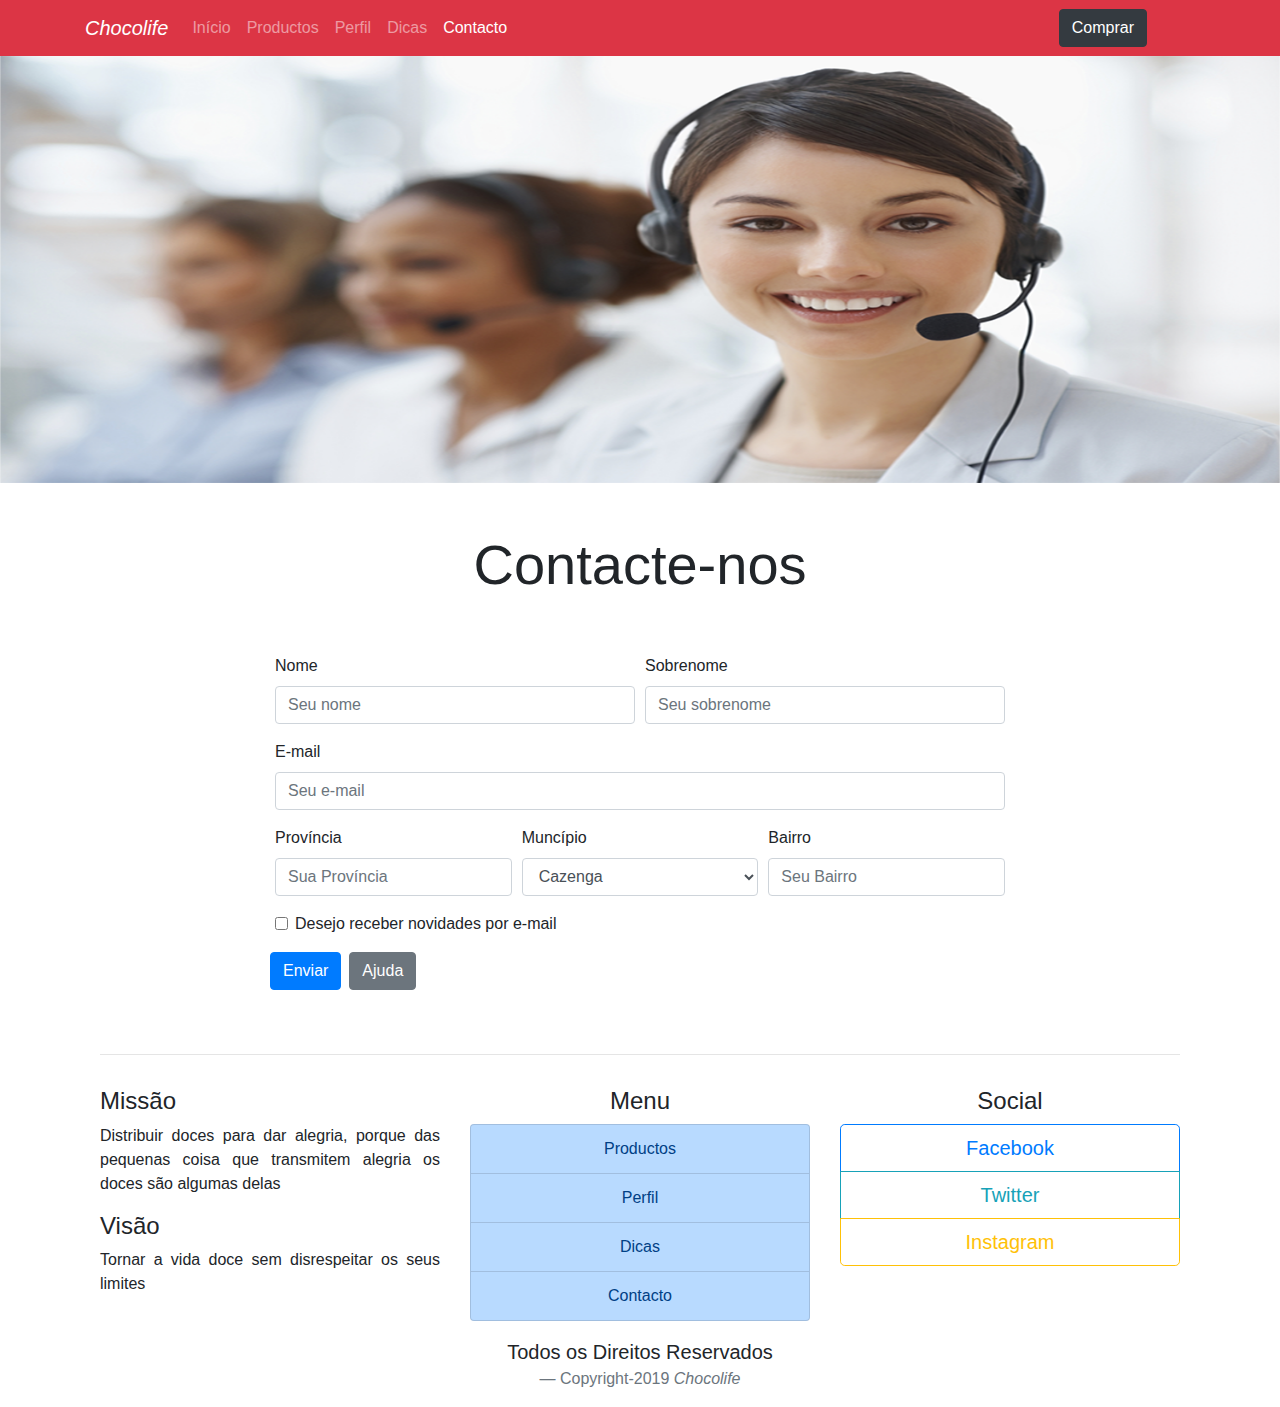
<file: contacto.html>
<!DOCTYPE html>
<html>
<head>
    <meta charset="utf-8" />
    <meta http-equiv="X-UA-Compatible" content="IE=edge">
    <title>Chocolife</title>
    <meta name="viewport" content="width=device-width, initial-scale=1">
    <link rel="stylesheet" type="text/css" media="screen" href="css/bootstrap.css" />
    <link rel="stylesheet" href="css/estilo.css">
</head>
<body>

    <!--Navbar-->
        <nav class="navbar navbar-fixed-top navbar-expand-lg navbar-dark bg-danger">
            <div class="container">

               <i><a href="index.html" class="navbar-brand h1 mb-0">Chocolife</a></i>

                <button class="navbar-toggler" type="button" data-toggle="collapse" data-target="#site">
                    <span class="navbar-toggler-icon"></span>
                </button>
    
                <div class="collapse navbar-collapse" id="site">
                    <ul class="navbar-nav mr-auto">
                        <li class="nav-item">
                            <a href="index.html" class="nav-link">Início</a>
                        </li>
                        <li class="nav-item">
                            <a href="productos.html" class="nav-link">Productos</a>
                        </li>
                        <li class="nav-item">
                            <a href="perfil.html" class="nav-link">Perfil</a>
                        </li>
                        <li class="nav-item">
                            <a href="dicas.html" class="nav-link">Dicas</a>
                        </li>
                        <li class="nav-item active">
                            <a href="contacto.html" class="nav-link">Contacto</a>
                        </li>
                    </ul>

                    <button class="btn btn-dark mr-5" data-toggle="modal" data-target="#Modalsite">Comprar</button>
                </div>
            </div>
        </nav> 

    <!--Modal-->
    <div class="modal fade" id="Modalsite" tabindex="-1" role="dialog">
        <div class="modal-dialog modal-sm" role="document">
            <div class="modal-content">

                <div class="modal-header">
                    <h4 class="modal-title">COMPRA</h4>
                    <button type="button" class="close" data-dismiss="modal">
                        <span>&times;</span>
                    </button>
                </div>

                <div class="modal-body">
                    <form action="#">

                       <label for="producto">Producto</label><select name="producto" id="producto" class="form-control">
                        <option value="Pacimo">Pacimo</option>
                        <option value="Embaré">Embaré</option>
                        <option value="Coffee">Coffee</option>
                        <option value="Mundy">Mundy</option>
                        <option value="Mini">Mini</option>
                        <option value="Milk">Milk</option>
                       </select>

                       <label for="qtd">Quantidade</label><input type="number" min="0" value="1" class="form-control col-sm-4 mb-2">

                       <label for="loc">Localização</label><textarea name="loc" id="loc" cols="30" rows="5" class="form-control" placeholder="Local em que se encontra"></textarea>
                    
                      <div class="modal-footer">
                            <input type="submit" class="btn btn-danger" data-dismiss="modal" value="Enviar">
                      </div>

                    </form>
                </div>

            </div>
        </div>
    </div>

    <img src="img/contacto.png" class="img-fluid" alt="">

    <!--Formulário-->
    <div class="container">
            <div class="row">
                <div class="col-12 text-center my-5">
                    <h1 class="display-4">Contacte-nos</h1>
                </div>
            </div>
    
    
            <div class="row justify-content-center mb-5">
               
                <div class="col-sm-12 col-md-10 col-lg-8">
               
                    <form action="">
               
                        <div class="form-row">
    
                            <div class="form-group col-sm-6">
    
                                <label for="inputNome">Nome</label>
                                <input type="text" class="form-control" name="inputNome" id="inputNome" placeholder="Seu nome">
    
                            </div>
                        
                            <div class="form-group col-sm-6">
    
                                <label for="inputSobrenome">Sobrenome</label>
                                <input type="text" class="form-control" name="inputSobrenome" id="inputSobrenome" placeholder="Seu sobrenome">
    
                            </div>
    
                        </div>
    
    
                        <div class="form-row">
    
                            <div class="form-group col-sm-12">
    
                                <label for="email">E-mail</label>
                                <input type="email" class="form-control" name="email" id="email" placeholder="Seu e-mail">
    
                            </div>
    
                        </div>  
                        
                        
                        <div class="form-row">
    
                            <div class="form-group col-sm-4">
    
                                <label for="inputPro">Província</label>
                                <input type="text" class="form-control" id="inputPro" placeholder="Sua Província">
    
                            </div>
    
                            <div class="form-group col-sm-4">
    
                                <label for="inputMuni">Muncípio</label>
                                <select class="form-control" name="inputMuni" id="inputMuni">
                                    <option selected>Cazenga</option>
                                    <option value="Viana">Viana</option>
                                    <option value="Belas">Belas</option>
                                    <option value="Luanda">Luanda</option>
                                </select>
    
                            </div>
    
                            <div class="form-group col-sm-4">
    
                                <label for="inputCEP">Bairro</label>
                                <input type="text" class="form-control" name="inputCEP" id="inputCEP" placeholder="Seu Bairro">
    
                            </div>
    
                        </div>
    
                        <div class="form-row">
    
                            <div class="form-group col-sm-12">
    
                                <div class="form-check">
    
                                    <label class="form-check-label">
                                        <input type="checkbox" class="form-check-input">Desejo receber novidades por e-mail
                                    </label>
    
                                </div>
    
                            </div>
    
                        </div>
    
                        <div class="form-row">
                            <button type="submit" class="btn btn-primary">Enviar</button>
    
                            <!--Popover-->
                            <a tabindex="0" class="btn btn-secondary ml-2" role="button" data-toggle="popover" data-placement="right" data-trigger="focus" title="Ajuda" data-content="A especialização também ocorreu nas tintas. Quanto maior o número de cores de tinta, menor a necessidade de combiná-las para se chegar à cor desejada.">Ajuda</a>
                        </div>
               
                    </form>
               
                </div>
            
                </div>

        <!--Rodapé-->
    <div class="container">

        <div class="row">
    
                <div class="col-12 mb-3"><hr></div>
    
                <div class="col-sm-4">
    
                    <h4>Missão</h4>
    
                    <p class="text-justify">Distribuir doces para dar alegria, porque das pequenas coisa que transmitem alegria os doces são algumas delas</p>
    
                    <h4>Visão</h4>
    
                    <p class="text-justify">Tornar a vida doce sem disrespeitar os seus limites</p>
    
                </div>
    
                <div class="col-sm-4">
    
                    <h4 class="text-center">Menu</h4>
    
                    <div class="list-group text-center">
                        <a href="productos.html" class="list-group-item list-group-item-action list-group-item-primary">Productos</a>
                        <a href="perfil.html" class="list-group-item list-group-item-action list-group-item-primary">Perfil</a>
                        <a href="dicas.html" class="list-group-item list-group-item-action list-group-item-primary">Dicas</a>
                        <a href="dicas.html" class="list-group-item list-group-item-action list-group-item-primary">Contacto</a>
                    </div>
    
                </div>
    
                <div class="col-sm-4">
    
                    <h4 class="text-center">Social</h4>
    
                    <div class="btn-group-vertical btn-block btn-group-lg" role="group">
                        <a href="#" class="btn btn-outline-primary">Facebook</a>
                        <a href="#" class="btn btn-outline-info">Twitter</a>
                        <a href="#" class="btn btn-outline-warning">Instagram</a>
                    </div>
    
                </div>
    
                <div class="col-12 mt-3">
    
                        <blockquote class="blockquote text-center">
    
                            <p class="mb-0">Todos os Direitos Reservados</p>
    
                            <footer class="blockquote-footer">Copyright-2019 <cite title=Título>Chocolife</cite></footer>
    
                        </blockquote>
                    
                    </div>
    
            </div>
        
        </div>
    
       </div>
    
        <script src="js/jquery.js"></script>
        <script src="js/bootstrap.js"></script>
    </body>
    </html>
</file>
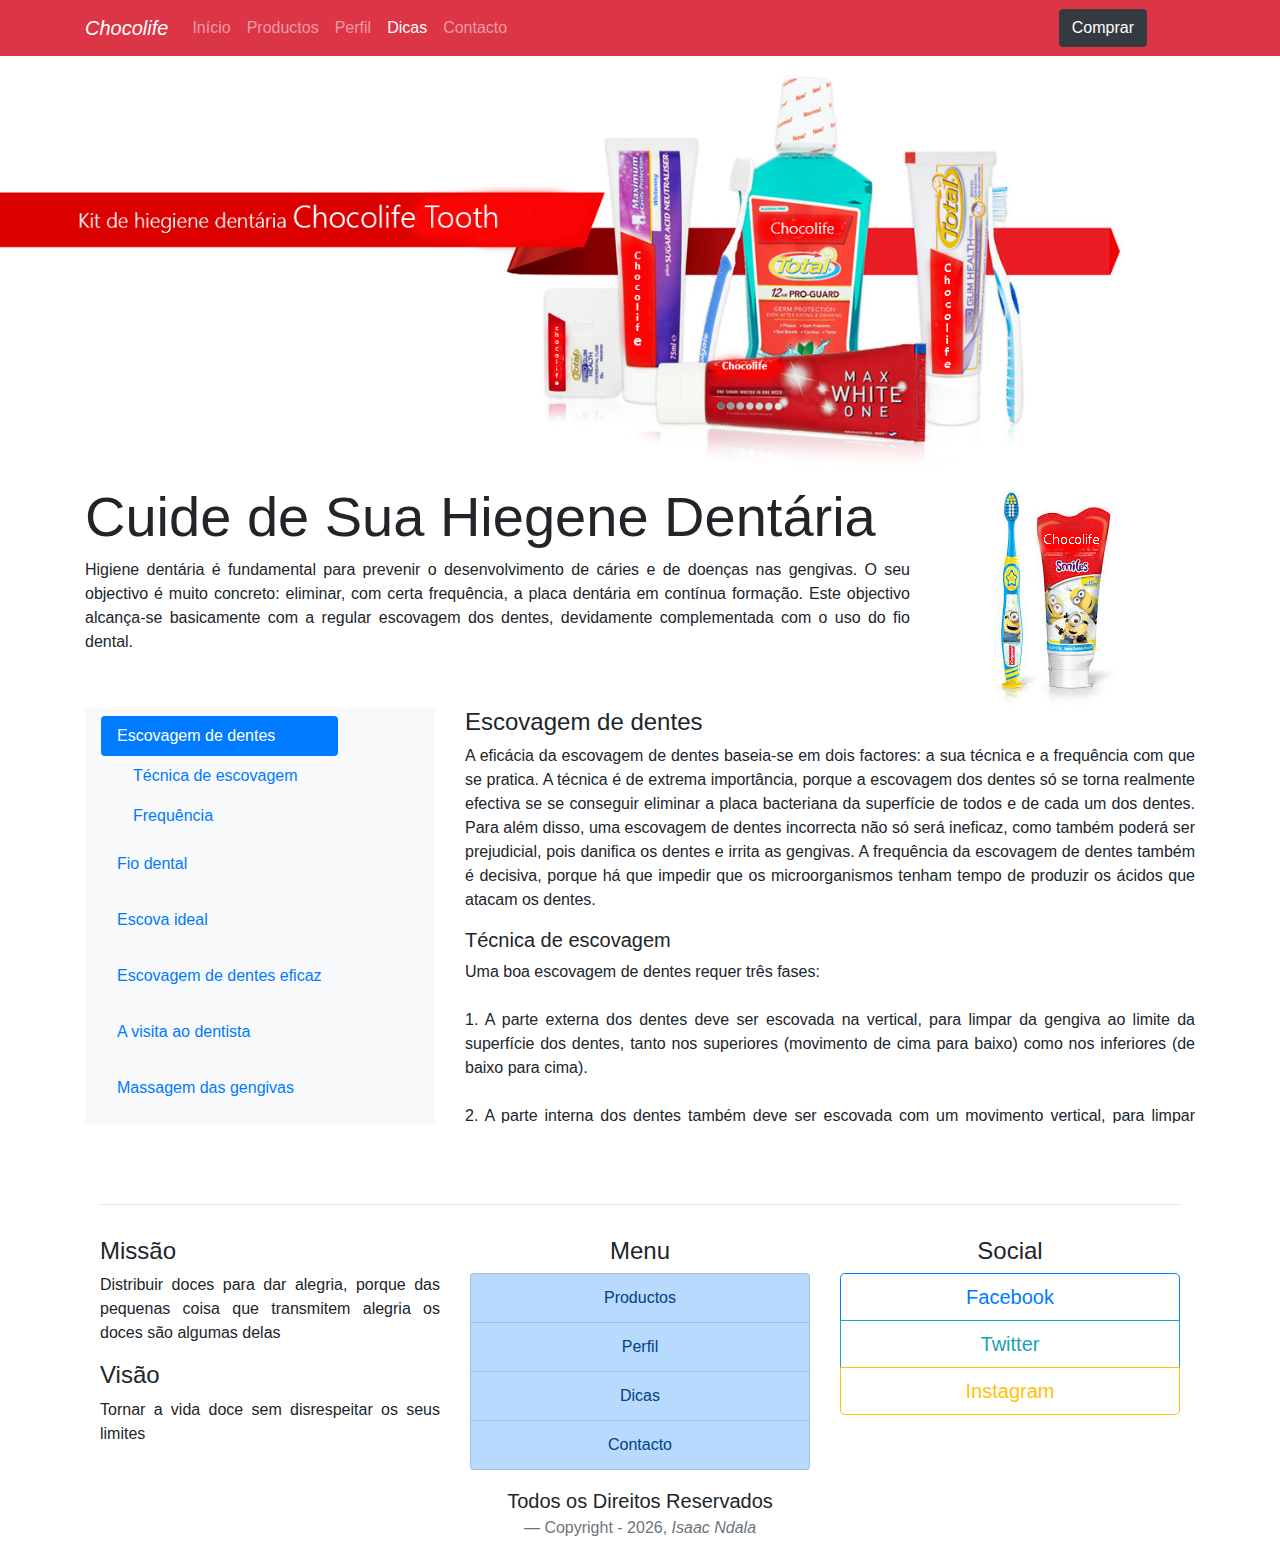
<file: dicas.html>
<!DOCTYPE html>
<html>
<head>
    <meta charset="utf-8" />
    <meta http-equiv="X-UA-Compatible" content="IE=edge">
    <title>Chocolife</title>
    <meta name="viewport" content="width=device-width, initial-scale=1">
    <link rel="stylesheet" type="text/css" media="screen" href="css/bootstrap.css" />
    <link rel="stylesheet" type="text/css" href="css/estilo.css">
    <link rel="stylesheet" href="css/estilo.css">
</head>
<body>

    <!--Navbar-->
        <nav class="navbar navbar-fixed-top navbar-expand-lg navbar-dark bg-danger">
            <div class="container">

               <i><a href="index.html" class="navbar-brand h1 mb-0">Chocolife</a></i>

                <button class="navbar-toggler" type="button" data-toggle="collapse" data-target="#site">
                    <span class="navbar-toggler-icon"></span>
                </button>
    
                <div class="collapse navbar-collapse" id="site">
                    <ul class="navbar-nav mr-auto">
                        <li class="nav-item">
                            <a href="index.html" class="nav-link">Início</a>
                        </li>
                        <li class="nav-item">
                            <a href="productos.html" class="nav-link">Productos</a>
                        </li>
                        <li class="nav-item">
                            <a href="perfil.html" class="nav-link">Perfil</a>
                        </li>
                        <li class="nav-item active">
                            <a href="dicas.html" class="nav-link">Dicas</a>
                        </li>
                        <li class="nav-item">
                            <a href="contacto.html" class="nav-link">Contacto</a>
                        </li>
                    </ul>

                    <button class="btn btn-dark mr-5" data-toggle="modal" data-target="#Modalsite">Comprar</button>
                </div>
            </div>
        </nav> 

    <!--Modal-->
    <div class="modal fade" id="Modalsite" tabindex="-1" role="dialog">
        <div class="modal-dialog modal-sm" role="document">
            <div class="modal-content">

                <div class="modal-header">
                    <h4 class="modal-title">COMPRA</h4>
                    <button type="button" class="close" data-dismiss="modal">
                        <span>&times;</span>
                    </button>
                </div>

                <div class="modal-body">
                    <form action="#">

                       <label for="producto">Producto</label><select name="producto" id="producto" class="form-control">
                        <option value="Pacimo">Pacimo</option>
                        <option value="Embaré">Embaré</option>
                        <option value="Coffee">Coffee</option>
                        <option value="Mundy">Mundy</option>
                        <option value="Mini">Mini</option>
                        <option value="Milk">Milk</option>
                       </select>

                       <label for="qtd">Quantidade</label><input type="number" min="0" value="1" class="form-control col-sm-4 mb-2">

                       <label for="loc">Localização</label><textarea name="loc" id="loc" cols="30" rows="5" class="form-control" placeholder="Local em que se encontra"></textarea>
                    
                      <div class="modal-footer">
                            <input type="submit" class="btn btn-danger" data-dismiss="modal" value="Enviar">
                      </div>

                    </form>
                </div>

            </div>
        </div>
    </div>

    <img src="img/kite.jpg" class="img-fluid" alt="">

    <div class="container">

            <div class="row justify-content-sm-center">
    
                <div class="col-9">
    
                    <h1 class="display-4">Cuide de Sua Hiegene Dentária</h1>
    
                    <p class="text-justify"> Higiene dentária é fundamental para prevenir o desenvolvimento de cáries e de doenças nas gengivas. O seu objectivo é muito concreto: eliminar, com certa frequência, a placa dentária em contínua formação. Este objectivo alcança-se basicamente com a regular escovagem dos dentes, devidamente complementada com o uso do fio dental.</p>
    
                </div>
    
                <div class="col-3">
                    <img src="img/chocosmile.jpg" alt="">
                </div>
    
            </div>    
    
        </div>

        <!--Scrollspay-->
    <div class="container">    
    
    <div class="row mb-5">

            <div class="col-sm-6 col-md-4 mb-3">
        
                <nav class="navbar navbar-light bg-light" id="navbarVertical">
        
                    <nav class="nav nav-pills flex-column">

                    <a href="#item1" class="nav-link">Escovagem de dentes</a>
                        
                    <!--subTítulo-->
                        <nav class="nav nav-pills flex-column ml-3">

                            <a href="#item1-1" class="nav-link">Técnica de escovagem</a> 
                            
                            <a href="#item1-2" class="nav-link">Frequência</a>

                        </nav>

                    <a href="#item2" class="nav-link my-2">Fio dental</a>

                    <a href="#item3" class="nav-link my-2">Escova ideal</a>

                    <a href="#item4" class="nav-link my-2">Escovagem de dentes eficaz</a>

                    <a href="#item5" class="nav-link my-2">A visita ao dentista</a>

                    <a href="#item6" class="nav-link my-2">Massagem das gengivas</a>
                    
               
                </nav>
            </nav>
        </div>

        <div class="col-sm-6 col-md-8">

            <div data-spy="scroll" data-target="#navbarVertical" data-offset="0" class="scrollSpysite">

                <h4 id="item1">Escovagem de dentes</h4>
                <p class="text-justify">A eficácia da escovagem de dentes baseia-se em dois factores: a sua técnica e a frequência com que se pratica. A técnica é de extrema importância, porque a escovagem dos dentes só se torna realmente efectiva se se conseguir eliminar a placa bacteriana da superfície de todos e de cada um dos dentes. Para além disso, uma escovagem de dentes incorrecta não só será ineficaz, como também poderá ser prejudicial, pois danifica os dentes e irrita as gengivas. A frequência da escovagem de dentes também é decisiva, porque há que impedir que os microorganismos tenham tempo de produzir os ácidos que atacam os dentes.</p>

                <h5 id="item1-1">Técnica de escovagem</h5>
                <p class="text-justify">Uma boa escovagem de dentes requer três fases:<br/><br/>

                    1. A parte externa dos dentes deve ser escovada na vertical, para limpar da gengiva ao limite da superfície dos dentes, tanto nos superiores (movimento de cima para baixo) como nos inferiores (de baixo para cima).<br/><br/>

                    2. A parte interna dos dentes também deve ser escovada com um movimento vertical, para limpar desde a gengiva até à superfície livre, para o qual é imprescindível realizar um pequeno movimento giratório do pulso.<br/><br/>

                    3. A parte mastigatória dos molares deve ser limpa apoiando a ponta dos pêlos da escova sobre a superfície e efectuando um movimento circular, em forma de remoinho, para eliminar a placa bacteriana e todo o resto de alimentos dos sulcos e das fissuras.</p>

                <h5 id="item1-2">Frequência</h5>
                <p class="text-justify">A escovagem dos dentes tem que ser praticada com regularidade: ao levantar-se pela manhã, depois de cada refeição e, por último, antes de se deitar. É muito importante escovar os dentes após as refeições e, inclusive, sempre que se coma uma sandes, uma guloseima ou um bolo, tendo em conta que há um tempo limite para evitar todo o perigo - há que fazê-lo antes que passe meia hora, período necessário para as bactérias da placa dentária fabricarem as substâncias ácidas que destroem os dentes. Se a escovagem dos dentes for efectuada correctamente e antes deste período, terá de certeza os dentes bem protegidos.</p>

                <h4 id="item2">Fio dental</h4>
                <p class="text-justify">O fio dental é utilizado para eliminar a placa dentária e os restos dos alimentos dos espaços interdentais, onde é mais difícil aceder com a escova de dentes. A técnica de utilização, apesar de difícil de aprender, é na verdade muito simples: corta-se um pedaço de fio, que se deve manter esticado, enrolando os extremos num dedo de cada uma das mãos, e introduz-se entre dois dentes efectuando um movimento de serra, primeiro sobre a superfície de um dente e depois sobre a do outro.<br/><br/>

                Este procedimento deve ser aplicado a toda a dentadura, nos espaços que separam todos os dentes. O ideal é fazê-lo como complemento de cada escovagem de dentes, devendo ser praticado, pelo menos, duas vezes por dia.</p>

                <h4 id="item3">Escova ideal</h4>
                <p class="text-justify">Para que a técnica de escovagem dos dentes seja correcta, antes de mais, temos que ter em conta um factor primordial: a escova deve cumprir requisitos básicos e adequar-se às necessidades de cada utilizador. Uma boa escova de dentes deve ter um tamanho adaptado à boca de quem a utiliza, maior para um adulto e mais pequena para uma criança, e o mais importante é que a cabeça seja suficientemente pequena para chegar a todos os cantos da boca. Caso tenha uma forma anatómica, será eventualmente mais fácil de manejar, mas isso é uma questão de preferência pessoal. O que é mais importante é que os pêlos não sejam muito duros, para que não danifiquem as gengivas, nem muito moles, porque assim não irão cumprir a sua missão.</p>

                <h4 id="item4">Escovagem de dentes eficaz</h4>
                <p class="text-justify">Como podemos saber se a escovagem de dentes é realmente eficaz, se elimina realmente a placa dentária de todos os dentes ou se deixa sectores da dentadura à mercê da nociva acção da placa dentária? Há um procedimento muito útil e igualmente muito simples para o comprovar: a utilização de umas pastilhas colorantes que, ao dissolverem-se na boca, tingem a placa dentária. Estas pastilhas vendem-se nas farmácias e, para além de serem inócuas, são muito eficazes. Ao colorirem a placa dentária, é possível apreciar com exactidão os sectores da dentadura onde o escovar de dentes não actuou como seria necessário, sectores onde há que fazer chegar, consequentemente, a escova de dentes e insistir mais. Uma boa medida é comprovar onde não se escova bem e tentar melhorar a técnica e, ao fim de um determinado período de tempo, voltar a utilizar as pastilhas colorantes para ver se a escovagem de dentes se tornou realmente mais eficaz.</p>

                <h4 id="item5">A visita ao dentista</h4>
                <p class="text-justify">Mesmo que escovemos os dentes e utilizemos o fio dental várias vezes ao dia, haverá sempre pequenos sectores da dentadura que escaparão ao nosso controlo - sobre a placa dentária que se forma nestes sectores depositar-se-ão minerais que irão constituir uma crosta dura denominada tártaro. Trata-se de concreções sólidas que, quando são formadas, a escova não pode arrancar, mesmo com movimentos enérgicos; por baixo do tártaro, as bactérias continuarão a produzir ácidos que, mais cedo ou mais tarde, acabarão por destruir o dente. Impõe-se, então, a eliminação do tártaro, o que só é possível pelas mãos do dentista.<br/><br/>

                    Para eliminar o tártaro, o dentista raspa a superfície dos dentes com um instrumento afiado ou através de um aparelho de ultra-sons que tem o mesmo efeito; depois, procede ao polimento dos dentes com uma pasta abrasiva que deixa a superfície lisa e sensível à acção da escova de dentes.<br/><br/>
                    
                    Aconselha-se a visita ao dentista de seis em seis meses ou, no máximo, uma vez por ano, mesmo na ausência de qualquer dor, para avaliar o estado da nossa denta¬dura e decidir se é necessário efectuar uma limpeza.</p></p>
                
                <h4 id="item6">Massagem das gengivas</h4>
                <p class="text-justify">Para além de escovar os dentes, convém efectuar uma massagem das gengivas com a própria escova. Para isso, e com a escova seca, há que colocar a ponta dos pêlos da escova ligeiramente inclinada e fazer uma série de movimentos de frente para trás, sem deslocar a escova.</p>

            </div>
        
        </div>

    </div>
    

    <!--Rodapé-->
    <div class="container">

        <div class="row">
    
                <div class="col-12 mb-3"><hr></div>
    
                <div class="col-sm-4">
    
                    <h4>Missão</h4>
    
                    <p class="text-justify">Distribuir doces para dar alegria, porque das pequenas coisa que transmitem alegria os doces são algumas delas</p>
    
                    <h4>Visão</h4>
    
                    <p class="text-justify">Tornar a vida doce sem disrespeitar os seus limites</p>
    
                </div>
    
                <div class="col-sm-4">
    
                    <h4 class="text-center">Menu</h4>
    
                    <div class="list-group text-center">
                        <a href="productos.html" class="list-group-item list-group-item-action list-group-item-primary">Productos</a>
                        <a href="perfil.html" class="list-group-item list-group-item-action list-group-item-primary">Perfil</a>
                        <a href="dicas.html" class="list-group-item list-group-item-action list-group-item-primary">Dicas</a>
                        <a href="dicas.html" class="list-group-item list-group-item-action list-group-item-primary">Contacto</a>
                    </div>
    
                </div>
    
                <div class="col-sm-4">
    
                    <h4 class="text-center">Social</h4>
    
                    <div class="btn-group-vertical btn-block btn-group-lg" role="group">
                        <a href="#" class="btn btn-outline-primary">Facebook</a>
                        <a href="#" class="btn btn-outline-info">Twitter</a>
                        <a href="#" class="btn btn-outline-warning">Instagram</a>
                    </div>
    
                </div>
    
                <div class="col-12 mt-3">
    
                        <blockquote class="blockquote text-center">
    
                            <p class="mb-0">Todos os Direitos Reservados</p>
    
                            <footer class="blockquote-footer">Copyright - <script>document.write(new Date().getFullYear())</script>, <cite title=Título>Isaac Ndala</cite></footer>
    
                        </blockquote>
                    
                    </div>
    
            </div>
        
        </div>
    
       </div>
    
        <script src="js/jquery.js"></script>
        <script src="js/bootstrap.js"></script>
    </body>
    </html>
</file>
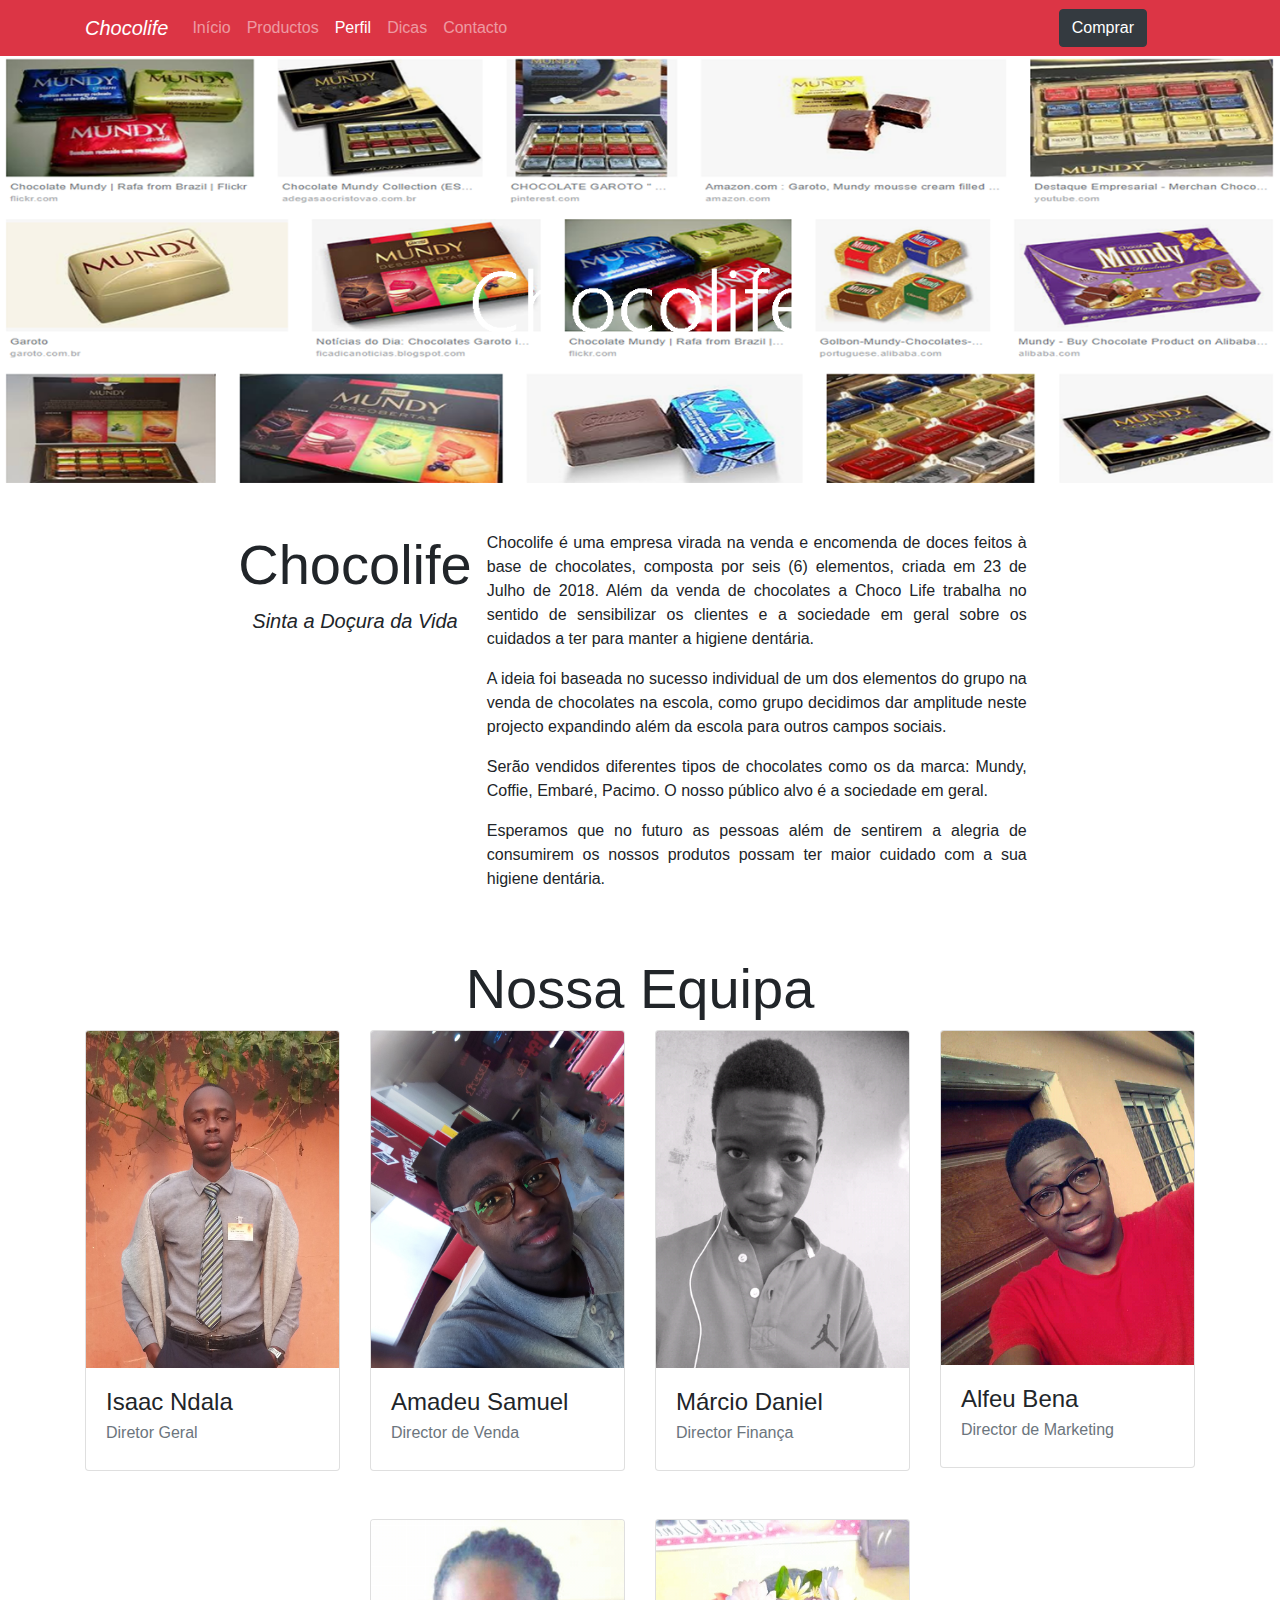
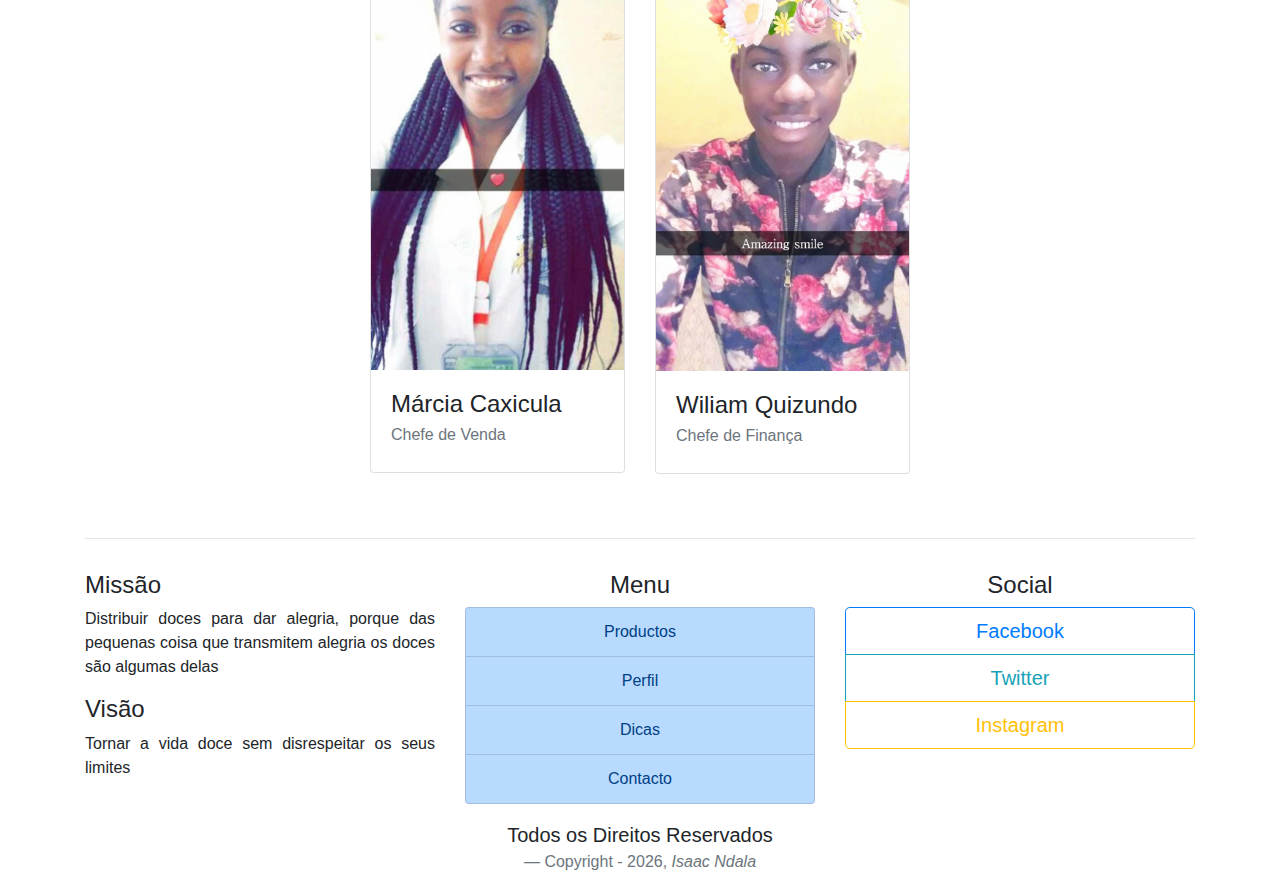
<file: perfil.html>
<!DOCTYPE html>
<html>
<head>
    <meta charset="utf-8" />
    <meta http-equiv="X-UA-Compatible" content="IE=edge">
    <title>Chocolife</title>
    <meta name="viewport" content="width=device-width, initial-scale=1">
    <link rel="stylesheet" type="text/css" media="screen" href="css/bootstrap.css" />
    <link rel="stylesheet" href="css/estilo.css">
</head>
<body>

    <!--Navbar-->
        <nav class="navbar navbar-fixed-top navbar-expand-sm navbar-dark bg-danger">
            <div class="container">

               <i><a href="index.html" class="navbar-brand h1 mb-0">Chocolife</a></i>

                <button class="navbar-toggler" type="button" data-toggle="collapse" data-target="#site">
                    <span class="navbar-toggler-icon"></span>
                </button>
    
                <div class="collapse navbar-collapse" id="site">
                    <ul class="navbar-nav mr-auto">
                        <li class="nav-item">
                            <a href="index.html" class="nav-link">Início</a>
                        </li>
                        <li class="nav-item">
                            <a href="productos.html" class="nav-link">Productos</a>
                        </li>
                        <li class="nav-item active">
                            <a href="perfil.html" class="nav-link">Perfil</a>
                        </li>
                        <li class="nav-item">
                            <a href="dicas.html" class="nav-link">Dicas</a>
                        </li>
                        <li class="nav-item">
                            <a href="contacto.html" class="nav-link">Contacto</a>
                        </li>
                    </ul>

                    <button class="btn btn-dark mr-5" data-toggle="modal" data-target="#Modalsite">Comprar</button>
                </div>
            </div>
        </nav> 

        <!--Modal-->
    <div class="modal fade" id="Modalsite" tabindex="-1" role="dialog">
            <div class="modal-dialog modal-sm" role="document">
                <div class="modal-content">
    
                    <div class="modal-header">
                        <h4 class="modal-title">COMPRA</h4>
                        <button type="button" class="close" data-dismiss="modal">
                            <span>&times;</span>
                        </button>
                    </div>
    
                    <div class="modal-body">
                        <form action="#">
    
                           <label for="producto">Producto</label><select name="producto" id="producto" class="form-control">
                            <option value="Pacimo">Pacimo</option>
                            <option value="Embaré">Embaré</option>
                            <option value="Coffee">Coffee</option>
                            <option value="Mundy">Mundy</option>
                            <option value="Mini">Mini</option>
                            <option value="Milk">Milk</option>
                           </select>
    
                           <label for="qtd">Quantidade</label><input type="number" min="0" value="1" class="form-control col-sm-4 mb-2">

                           <label for="loc">Localização</label><textarea name="loc" id="loc" cols="30" rows="5" class="form-control" placeholder="Local em que se encontra"></textarea>
                        
                          <div class="modal-footer">
                                <input type="submit" class="btn btn-danger" data-dismiss="modal" value="Enviar">
                          </div>
    
                        </form>
                    </div>
    
                </div>
            </div>
        </div>

        <img src="img/5.png" class="img-fluid" alt="">

          <!--Texto-->
    <div class="container mt-5">

        <div class="row justify-content-center">
 
             <div class="text-center">
 
                 <h1 class="display-4">Chocolife</h1>
 
                 <p class="lead"><b><i>Sinta a Doçura da Vida</i></b></p>
             
             </div>
 
             <div class="col-sm-6">
                <p class="text-justify">Chocolife é uma empresa virada na venda e encomenda de doces feitos à base de chocolates, composta por seis (6) elementos, criada em 23 de Julho de 2018. Além da venda de chocolates a Choco Life trabalha no sentido de sensibilizar os clientes e a sociedade em geral sobre os cuidados a ter para manter a higiene dentária.</p>

                <p class="text-justify">A ideia foi baseada no sucesso individual de um dos elementos do grupo na venda de chocolates na escola, como grupo decidimos dar amplitude neste projecto expandindo além da escola para outros campos sociais.</p>

                <p class="text-justify">Serão vendidos diferentes tipos de chocolates como os da marca: Mundy, Coffie, Embaré, Pacimo. O nosso público alvo é a sociedade em geral.</p>

                <p class="text-justify">Esperamos que no futuro as pessoas além de sentirem a alegria de consumirem os nossos produtos possam ter maior cuidado com a sua higiene dentária.</p>

            </div>
 
         </div>
 
     </div>

     <!--Card-->
    <div class="container mt-5">

            <h1 class="text-center display-4">Nossa Equipa</h1>
        
             <div class="row justify-content-sm-center">
        
                <div class="col-sm-4 col-md-3">
        
                    <div class="card mb-5">
        
                        <img class="card-img-top" src="img/perfil/1.jpg" alt="">
                        <div class="card-body">
                                <h4 class="card-title">Isaac Ndala</h4>
                                <h6 class="card-subtitle text-muted mb-2">Diretor Geral</h6>
                                </div>
        
                    </div>
        
                </div>
        
                <div class="col-sm-4 col-md-3">
        
                        <div class="card mb-5">
        
                            <img class="card-img-top" src="img/perfil/2.jpg" alt="">
                            <div class="card-body">
                                    <h4 class="card-title">Amadeu Samuel</h4>
                                    <h6 class="card-subtitle text-muted mb-2">Director de Venda</h6>
                                    </div>
        
                        </div>
        
                    </div>
        
                    <div class="col-sm-4 col-md-3">
        
                            <div class="card mb-5">
            
                                <img class="card-img-top" src="img/perfil/3.jpg" alt="">
                                <div class="card-body">
                                    <h4 class="card-title">Márcio Daniel</h4>
                                    <h6 class="card-subtitle text-muted mb-2">Director Finança</h6>
                                    </div>
            
                            </div>
            
                        </div> 
                        
                        
                        <div class="col-sm-4 col-md-3">
        
                            <div class="card mb-5">
            
                                <img class="card-img-top" src="img/perfil/4.jpg" alt="">
                                <div class="card-body">
                                    <h4 class="card-title">Alfeu Bena</h4>
                                    <h6 class="card-subtitle text-muted mb-2">Director de Marketing</h6>
                                    </div>
            
                            </div>
            
                        </div>            
        
                    </div>

                    <div class="row justify-content-center">
                        <div class="col-sm-4 col-md-3">
        
                            <div class="card mb-5">
            
                                <img class="card-img-top" src="img/perfil/5.jpg" alt="">
                                <div class="card-body">
                                    <h4 class="card-title">Márcia Caxicula</h4>
                                    <h6 class="card-subtitle text-muted mb-2">Chefe de Venda</h6>
                                    </div>
            
                            </div>
            
                        </div> 
                        
                        <div class="col-sm-4 col-md-3">
        
                            <div class="card mb-5">
            
                                <img class="card-img-top" src="img/perfil/6.jpg" alt="">
                                <div class="card-body">
                                    <h4 class="card-title">Wiliam Quizundo</h4>
                                    <h6 class="card-subtitle text-muted mb-2">Chefe de Finança</h6>
                                    </div>
            
                            </div>
            
                        </div>          
                    </div>
        
                </div>
        
            </div>

            <!--Rodapé-->
            <div class="container">

                <div class="row">
            
                        <div class="col-12 mb-3"><hr></div>
            
                        <div class="col-sm-4">
            
                            <h4>Missão</h4>
            
                            <p class="text-justify">Distribuir doces para dar alegria, porque das pequenas coisa que transmitem alegria os doces são algumas delas</p>
            
                            <h4>Visão</h4>
            
                            <p class="text-justify">Tornar a vida doce sem disrespeitar os seus limites</p>
            
                        </div>
            
                        <div class="col-sm-4">
            
                            <h4 class="text-center">Menu</h4>
            
                            <div class="list-group text-center">
                                <a href="productos.html" class="list-group-item list-group-item-action list-group-item-primary">Productos</a>
                                <a href="perfil.html" class="list-group-item list-group-item-action list-group-item-primary">Perfil</a>
                                <a href="dicas.html" class="list-group-item list-group-item-action list-group-item-primary">Dicas</a>
                                <a href="dicas.html" class="list-group-item list-group-item-action list-group-item-primary">Contacto</a>
                            </div>
            
                        </div>
            
                        <div class="col-sm-4">
            
                            <h4 class="text-center">Social</h4>
            
                            <div class="btn-group-vertical btn-block btn-group-lg" role="group">
                                <a href="#" class="btn btn-outline-primary">Facebook</a>
                                <a href="#" class="btn btn-outline-info">Twitter</a>
                                <a href="#" class="btn btn-outline-warning">Instagram</a>
                            </div>
            
                        </div>
            
                        <div class="col-12 mt-3">
            
                                <blockquote class="blockquote text-center">
            
                                    <p class="mb-0">Todos os Direitos Reservados</p>
            
                                    <footer class="blockquote-footer">Copyright - <script>document.write(new Date().getFullYear())</script>, <cite title=Título>Isaac Ndala</cite></footer>
            
                                </blockquote>
                            
                            </div>
            
                    </div>
                
                </div>
            
               </div>
            
                <script src="js/jquery.js"></script>
                <script src="js/bootstrap.js"></script>
            </body>
            </html>
</file>
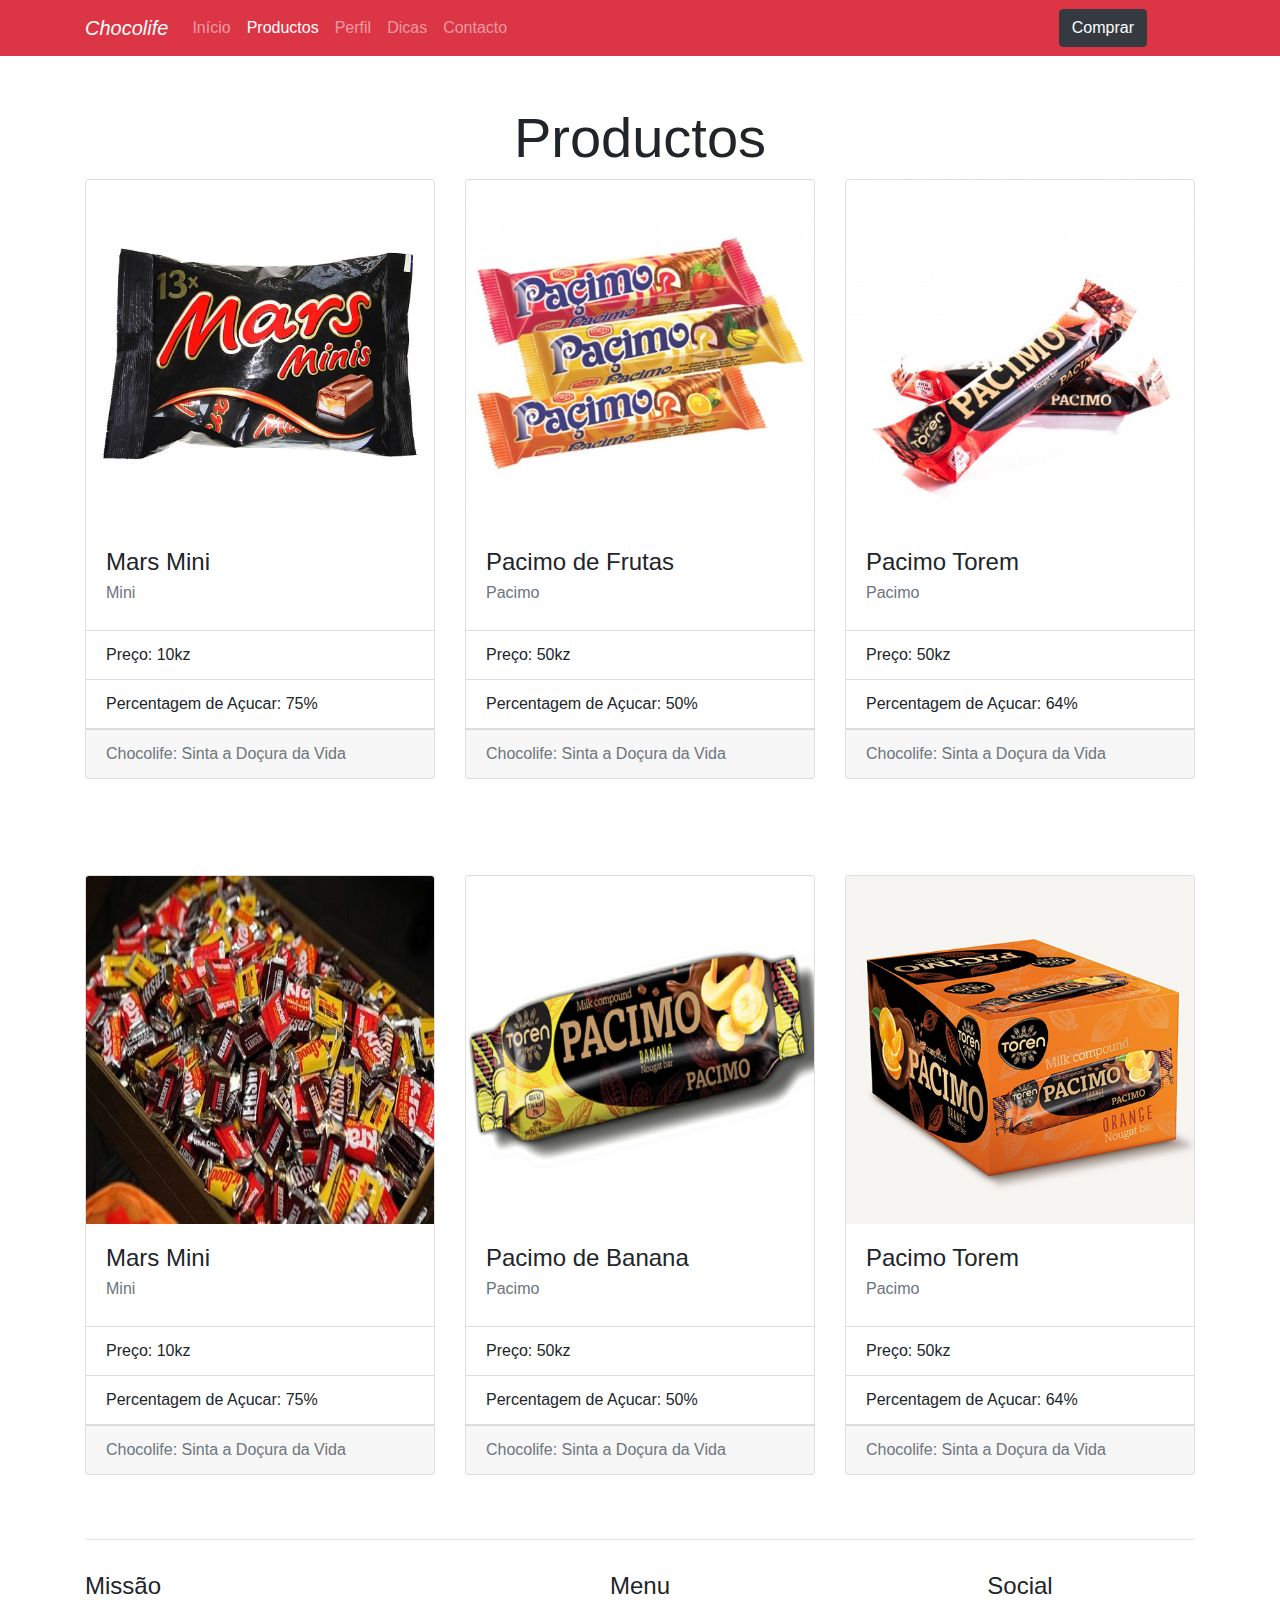
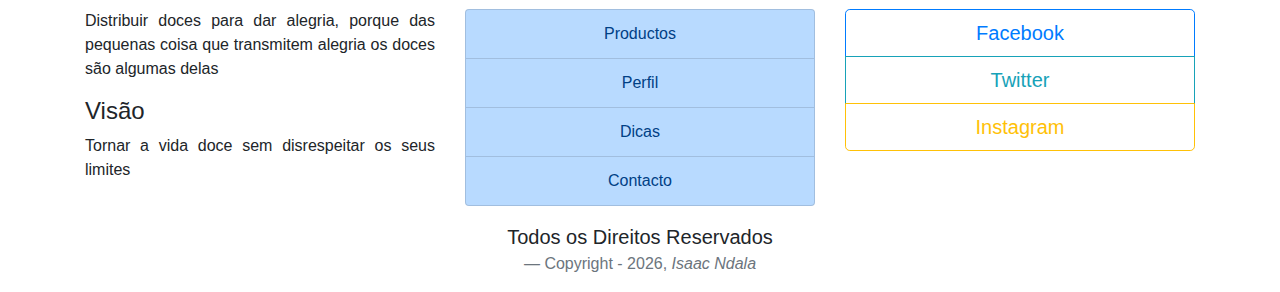
<file: productos.html>
<!DOCTYPE html>
<html>
<head>
    <meta charset="utf-8" />
    <meta http-equiv="X-UA-Compatible" content="IE=edge">
    <title>Chocolife</title>
    <meta name="viewport" content="width=device-width, initial-scale=1">
    <link rel="stylesheet" type="text/css" media="screen" href="css/bootstrap.css" />
    <link rel="stylesheet" href="css/estilo.css">
</head>
<body>

    <!--Navbar-->
        <nav class="navbar navbar-fixed-top navbar-expand-lg navbar-dark bg-danger">
            <div class="container">

               <i><a href="index.html" class="navbar-brand h1 mb-0">Chocolife</a></i>

                <button class="navbar-toggler" type="button" data-toggle="collapse" data-target="#site">
                    <span class="navbar-toggler-icon"></span>
                </button>
    
                <div class="collapse navbar-collapse" id="site">
                    <ul class="navbar-nav mr-auto">
                        <li class="nav-item">
                            <a href="index.html" class="nav-link">Início</a>
                        </li>
                        <li class="nav-item active">
                            <a href="productos.html" class="nav-link">Productos</a>
                        </li>
                        <li class="nav-item">
                            <a href="perfil.html" class="nav-link">Perfil</a>
                        </li>
                        <li class="nav-item">
                            <a href="dicas.html" class="nav-link">Dicas</a>
                        </li>
                        <li class="nav-item">
                            <a href="contacto.html" class="nav-link">Contacto</a>
                        </li>
                    </ul>

                    <button class="btn btn-dark mr-5" data-toggle="modal" data-target="#Modalsite">Comprar</button>
                </div>
            </div>
        </nav> 

    <!--Modal-->
    <div class="modal fade" id="Modalsite" tabindex="-1" role="dialog">
        <div class="modal-dialog modal-sm" role="document">
            <div class="modal-content">

                <div class="modal-header">
                    <h4 class="modal-title">COMPRA</h4>
                    <button type="button" class="close" data-dismiss="modal">
                        <span>&times;</span>
                    </button>
                </div>

                <div class="modal-body">
                    <form action="#">

                       <label for="producto">Producto</label><select name="producto" id="producto" class="form-control">
                        <option value="Pacimo">Pacimo</option>
                        <option value="Embaré">Embaré</option>
                        <option value="Coffee">Coffee</option>
                        <option value="Mundy">Mundy</option>
                        <option value="Mini">Mini</option>
                        <option value="Milk">Milk</option>
                       </select>

                       <label for="qtd">Quantidade</label><input type="number" min="0" value="1" class="form-control col-sm-4 mb-2">

                       <label for="loc">Localização</label><textarea name="loc" id="loc" cols="30" rows="5" class="form-control" placeholder="Local em que se encontra"></textarea>
                    
                      <div class="modal-footer">
                            <input type="submit" class="btn btn-danger" data-dismiss="modal" value="Enviar">
                      </div>

                    </form>
                </div>

            </div>
        </div>
    </div>

    <!--Card-->
    <div class="container mt-5">

            <h1 class="text-center display-4">Productos</h1>
        
             <div class="row justify-content-sm-center">
        
                <div class="col-sm-6 col-md-4">
        
                    <div class="card mb-5">
        
                        <img class="card-img-top" src="img/card/1.jpg" alt="">
                        <div class="card-body">
                                <h4 class="card-title">Mars Mini</h4>
                                <h6 class="card-subtitle text-muted mb-2">Mini</h6>
                                </div>
        
                                <ul class="list-group list-group-flush">
                                    <li class="list-group-item">Preço: 10kz</li>
                                    <li class="list-group-item">Percentagem de Açucar: 75%</li>
                                </ul>
        
                            <div class="card-footer text-muted">
                                Chocolife: Sinta a Doçura da Vida
                            </div>
        
                    </div>
        
                </div>
        
                <div class="col-sm-6 col-md-4">
        
                        <div class="card mb-5">
        
                            <img class="card-img-top" src="img/card/2.jpg" alt="">
                            <div class="card-body">
                                    <h4 class="card-title">Pacimo de Frutas</h4>
                                    <h6 class="card-subtitle text-muted mb-2">Pacimo</h6>
                                    </div>
        
                                    <ul class="list-group list-group-flush">
                                        <li class="list-group-item">Preço: 50kz</li>
                                        <li class="list-group-item">Percentagem de Açucar: 50%</li>
                                    </ul>
        
        
                                <div class="card-footer text-muted">
                                    Chocolife: Sinta a Doçura da Vida
                                </div>
        
                        </div>
        
                    </div>
        
                    <div class="col-sm-6 col-md-4">
        
                            <div class="card mb-5">
            
                                <img class="card-img-top" src="img/card/3.jpg" alt="">
                                <div class="card-body">
                                    <h4 class="card-title">Pacimo Torem</h4>
                                    <h6 class="card-subtitle text-muted mb-2">Pacimo</h6>
                                    </div>
        
                                    <ul class="list-group list-group-flush">
                                        <li class="list-group-item">Preço: 50kz</li>
                                        <li class="list-group-item">Percentagem de Açucar: 64%</li>
                                    </ul>
        
                                <div class="card-footer text-muted">
                                    Chocolife: Sinta a Doçura da Vida
                                </div>
            
                            </div>
            
                        </div>            
        
                    </div>
        
                </div>
        
            </div>

    <!--Card-->
    <div class="container mt-5">
    
         <div class="row justify-content-sm-center">
    
            <div class="col-sm-6 col-md-4">
    
                <div class="card mb-5">
    
                    <img class="card-img-top" src="img/card/9.jpg" alt="">
                    <div class="card-body">
                            <h4 class="card-title">Mars Mini</h4>
                            <h6 class="card-subtitle text-muted mb-2">Mini</h6>
                            </div>
    
                            <ul class="list-group list-group-flush">
                                <li class="list-group-item">Preço: 10kz</li>
                                <li class="list-group-item">Percentagem de Açucar: 75%</li>
                            </ul>
    
                        <div class="card-footer text-muted">
                            Chocolife: Sinta a Doçura da Vida
                        </div>
    
                </div>
    
            </div>
    
            <div class="col-sm-6 col-md-4">
    
                    <div class="card mb-5">
    
                        <img class="card-img-top" src="img/card/7.jpg" alt="">
                        <div class="card-body">
                                <h4 class="card-title">Pacimo de Banana</h4>
                                <h6 class="card-subtitle text-muted mb-2">Pacimo</h6>
                                </div>
    
                                <ul class="list-group list-group-flush">
                                    <li class="list-group-item">Preço: 50kz</li>
                                    <li class="list-group-item">Percentagem de Açucar: 50%</li>
                                </ul>
    
    
                            <div class="card-footer text-muted">
                                Chocolife: Sinta a Doçura da Vida
                            </div>
    
                    </div>
    
                </div>
    
                <div class="col-sm-6 col-md-4">
    
                        <div class="card mb-5">
        
                            <img class="card-img-top" src="img/card/12.jpg" alt="">
                            <div class="card-body">
                                <h4 class="card-title">Pacimo Torem</h4>
                                <h6 class="card-subtitle text-muted mb-2">Pacimo</h6>
                                </div>
    
                                <ul class="list-group list-group-flush">
                                    <li class="list-group-item">Preço: 50kz</li>
                                    <li class="list-group-item">Percentagem de Açucar: 64%</li>
                                </ul>
    
                            <div class="card-footer text-muted">
                                Chocolife: Sinta a Doçura da Vida
                            </div>
        
                        </div>
        
                    </div>            
    
                </div>
    
            </div>
    
        </div>

    
<!--Rodapé-->
<div class="container">

    <div class="row">

            <div class="col-12 mb-3"><hr></div>

            <div class="col-sm-4">

                <h4>Missão</h4>

                <p class="text-justify">Distribuir doces para dar alegria, porque das pequenas coisa que transmitem alegria os doces são algumas delas</p>

                <h4>Visão</h4>

                <p class="text-justify">Tornar a vida doce sem disrespeitar os seus limites</p>

            </div>

            <div class="col-sm-4">

                <h4 class="text-center">Menu</h4>

                <div class="list-group text-center">
                    <a href="productos.html" class="list-group-item list-group-item-action list-group-item-primary">Productos</a>
                    <a href="perfil.html" class="list-group-item list-group-item-action list-group-item-primary">Perfil</a>
                    <a href="dicas.html" class="list-group-item list-group-item-action list-group-item-primary">Dicas</a>
                    <a href="dicas.html" class="list-group-item list-group-item-action list-group-item-primary">Contacto</a>
                </div>

            </div>

            <div class="col-sm-4">

                <h4 class="text-center">Social</h4>

                <div class="btn-group-vertical btn-block btn-group-lg" role="group">
                    <a href="#" class="btn btn-outline-primary">Facebook</a>
                    <a href="#" class="btn btn-outline-info">Twitter</a>
                    <a href="#" class="btn btn-outline-warning">Instagram</a>
                </div>

            </div>

            <div class="col-12 mt-3">

                    <blockquote class="blockquote text-center">

                        <p class="mb-0">Todos os Direitos Reservados</p>

                        <footer class="blockquote-footer">Copyright - <script>document.write(new Date().getFullYear())</script>, <cite title=Título>Isaac Ndala</cite></footer>

                    </blockquote>
                
                </div>

        </div>
    
    </div>

   </div>

    <script src="js/jquery.js"></script>
    <script src="js/bootstrap.js"></script>
</body>
</html>
</file>
<file: css/estilo.css>
.navbar {
    z-index: 100;
}

.scrollSpysite{
    position: relative;
    overflow: auto;
    height: 415px;
}
</file>
